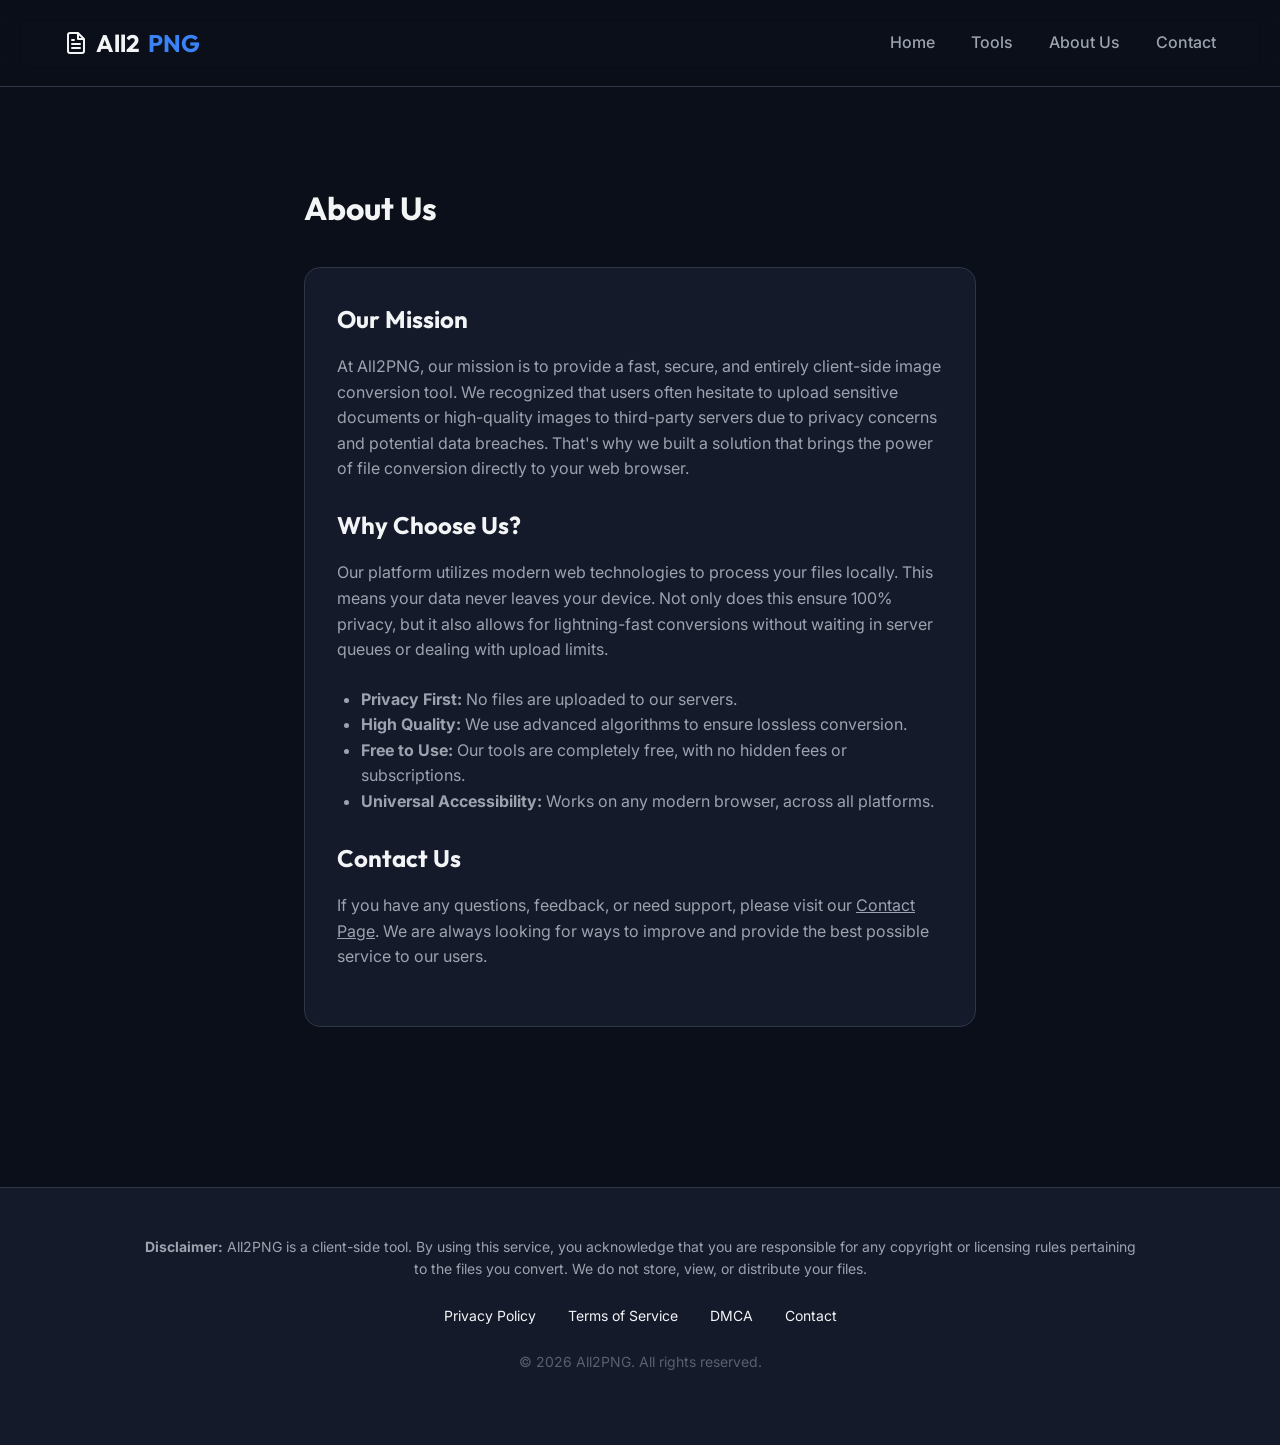
<file: about.html>
<!DOCTYPE html>
<html lang="en">
<head>
    <script async src="https://pagead2.googlesyndication.com/pagead/js/adsbygoogle.js?client=ca-pub-3034607885420925" crossorigin="anonymous"></script>
    <meta charset="UTF-8">
    <meta name="viewport" content="width=device-width, initial-scale=1.0">
    <title>About Us | All2PNG</title>
    <meta name="description" content="Learn more about All2PNG, the secure, fast, and local browser-based image converter tool.">
    <link rel="icon" href="data:image/svg+xml,<svg xmlns='http://www.w3.org/2000/svg' viewBox='0 0 24 24' fill='none' stroke='%233B82F6' stroke-width='2' stroke-linecap='round' stroke-linejoin='round'><path d='M14 2H6a2 2 0 0 0-2 2v16c0 1.1.9 2 2 2h12a2 2 0 0 0 2-2V8l-6-6z'/><path d='M14 3v5h5M16 13H8M16 17H8M10 9H8'/></svg>">
    <link rel="stylesheet" href="style.css">
    <link href="https://fonts.googleapis.com/css2?family=Inter:wght@400;500;600;700;800&family=Outfit:wght@400;500;600;700&display=swap" rel="stylesheet">
</head>
<body class="dark-theme">
    <nav class="navbar">
        <a href="index.html" class="logo" style="text-decoration: none; color: inherit;">
            <svg width="24" height="24" viewBox="0 0 24 24" fill="none" stroke="currentColor" stroke-width="2" stroke-linecap="round" stroke-linejoin="round"><path d="M14 2H6a2 2 0 0 0-2 2v16c0 1.1.9 2 2 2h12a2 2 0 0 0 2-2V8l-6-6z"/><path d="M14 3v5h5M16 13H8M16 17H8M10 9H8"/></svg>
            All2<span>PNG</span>
        </a>
        <div class="nav-links">
            <a href="index.html">Home</a>
            <a href="index.html#tools">Tools</a>
            <a href="about.html">About Us</a>
            <a href="contact.html">Contact</a>
        </div>
    </nav>

    <main class="container" style="max-width: 800px; margin: 4rem auto; text-align: left;">
        <h1 style="margin-bottom: 2rem;">About Us</h1>
        
        <section class="content-articles" style="padding: 2rem; background: var(--bg-card); border-radius: 16px; border: 1px solid var(--border-color);">
            <h2 style="margin-bottom: 1rem;">Our Mission</h2>
            <p style="margin-bottom: 1.5rem; color: var(--text-muted); line-height: 1.6;">At All2PNG, our mission is to provide a fast, secure, and entirely client-side image conversion tool. We recognized that users often hesitate to upload sensitive documents or high-quality images to third-party servers due to privacy concerns and potential data breaches. That's why we built a solution that brings the power of file conversion directly to your web browser.</p>
            
            <h2 style="margin-bottom: 1rem;">Why Choose Us?</h2>
            <p style="margin-bottom: 1.5rem; color: var(--text-muted); line-height: 1.6;">Our platform utilizes modern web technologies to process your files locally. This means your data never leaves your device. Not only does this ensure 100% privacy, but it also allows for lightning-fast conversions without waiting in server queues or dealing with upload limits.</p>
            
            <ul style="margin-bottom: 1.5rem; color: var(--text-muted); line-height: 1.6; padding-left: 1.5rem;">
                <li><strong>Privacy First:</strong> No files are uploaded to our servers.</li>
                <li><strong>High Quality:</strong> We use advanced algorithms to ensure lossless conversion.</li>
                <li><strong>Free to Use:</strong> Our tools are completely free, with no hidden fees or subscriptions.</li>
                <li><strong>Universal Accessibility:</strong> Works on any modern browser, across all platforms.</li>
            </ul>

            <h2 style="margin-bottom: 1rem;">Contact Us</h2>
            <p style="margin-bottom: 1.5rem; color: var(--text-muted); line-height: 1.6;">If you have any questions, feedback, or need support, please visit our <a href="contact.html" style="color: var(--primary-color);">Contact Page</a>. We are always looking for ways to improve and provide the best possible service to our users.</p>
        </section>
    </main>

    <footer id="privacy" style="margin-top: 4rem;">
        <div class="footer-content">
            <p><strong>Disclaimer:</strong> All2PNG is a client-side tool. By using this service, you acknowledge that you are responsible for any copyright or licensing rules pertaining to the files you convert. We do not store, view, or distribute your files.</p>
            <div class="footer-links">
                <a href="privacy.html">Privacy Policy</a>
                <a href="terms.html">Terms of Service</a>
                <a href="privacy.html#dmca">DMCA</a>
                <a href="contact.html">Contact</a>
            </div>
            <p class="copyright">&copy; 2026 All2PNG. All rights reserved.</p>
        </div>
    </footer>
</body>
</html>
</file>
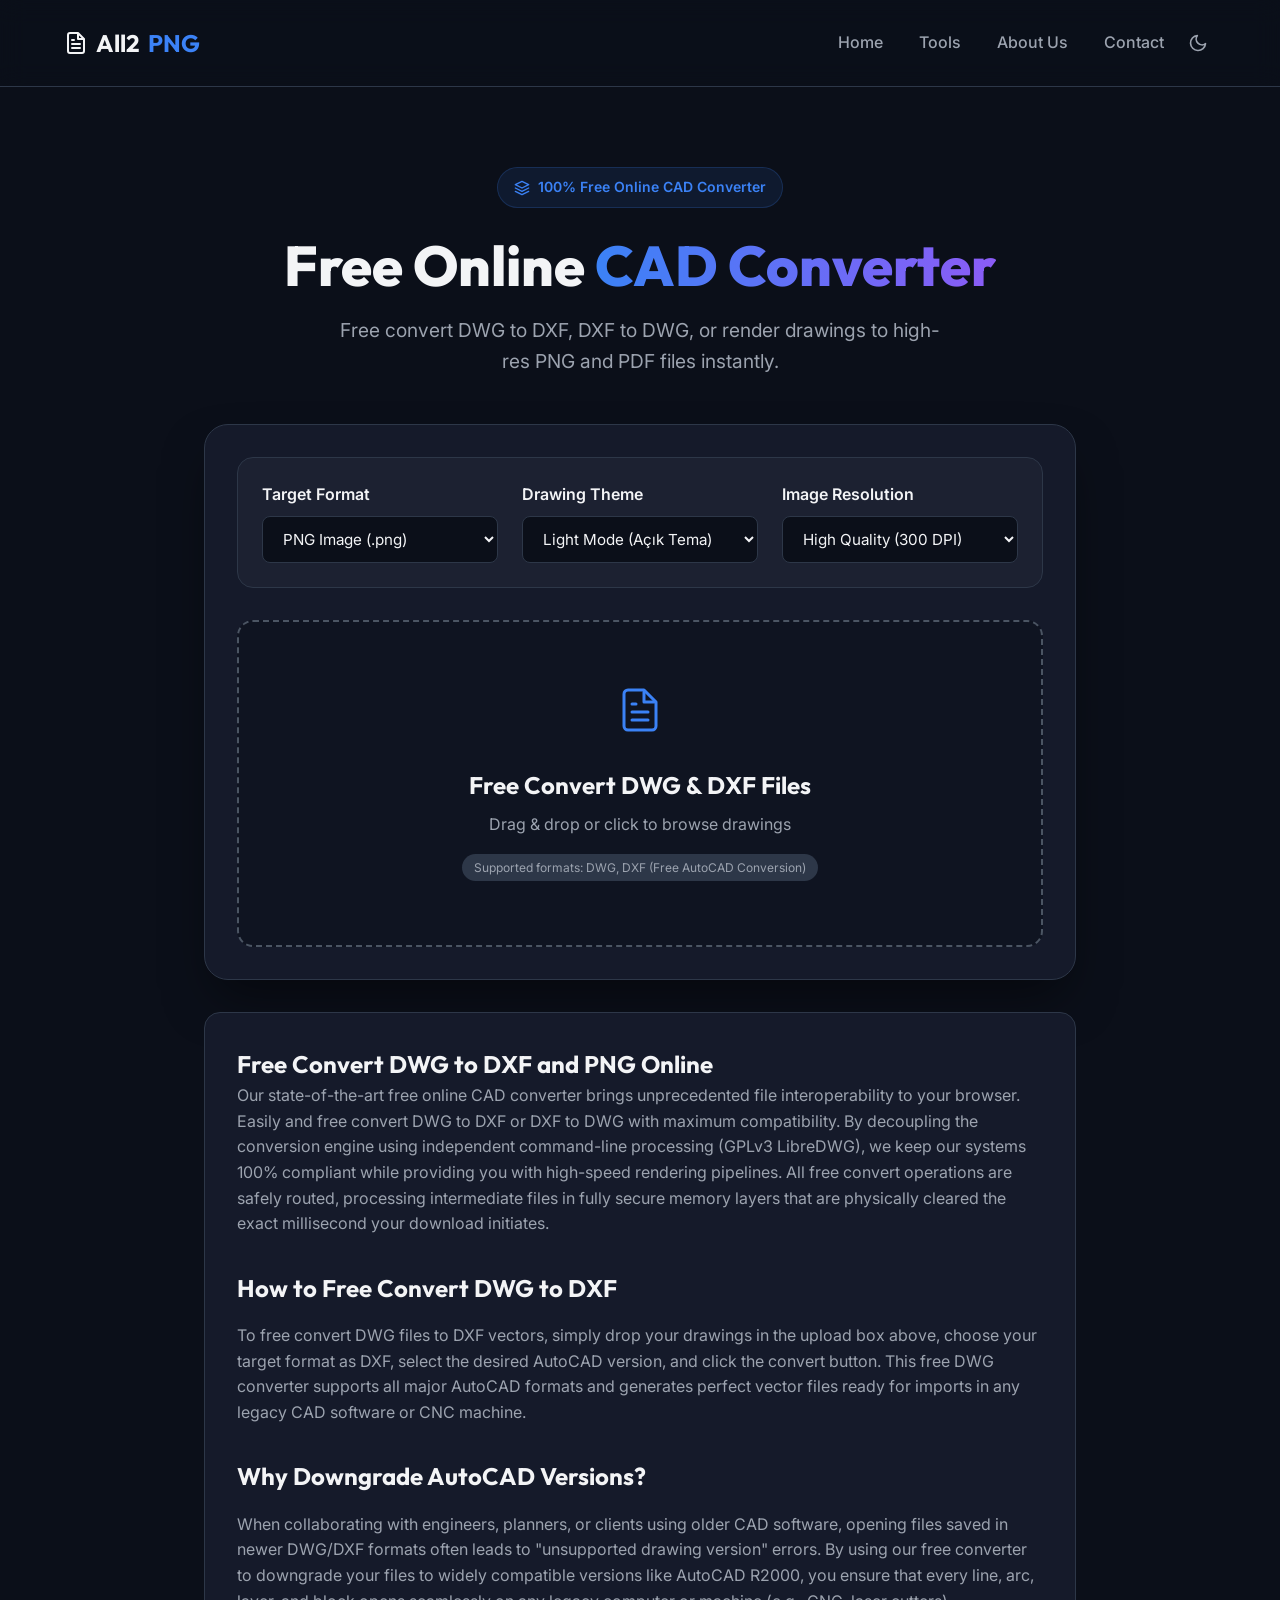
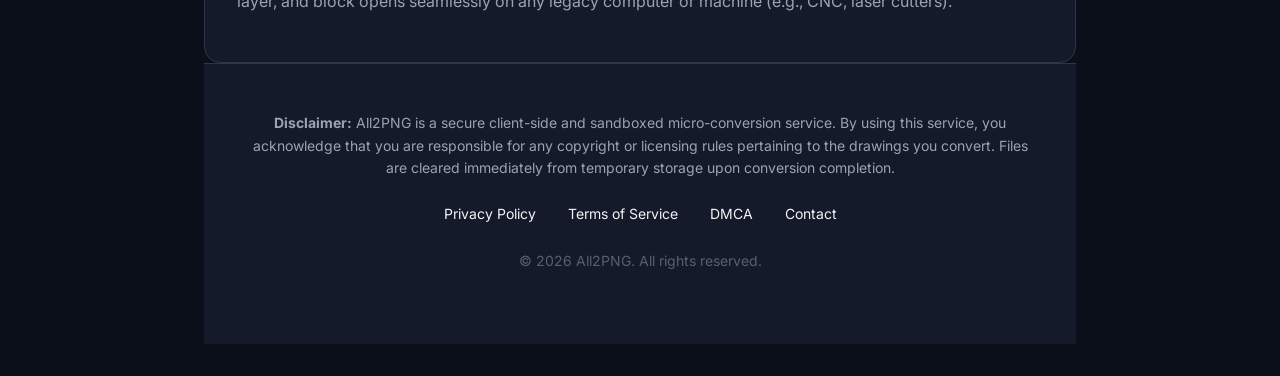
<file: cad-converter.html>
<!DOCTYPE html>
<html lang="en">
<head>
    <meta charset="UTF-8">
    <meta name="viewport" content="width=device-width, initial-scale=1.0">
    <title>Free Online CAD Converter - Free Convert DWG to DXF, PDF, PNG | all2png</title>
    <meta name="description" content="Free online CAD converter to convert DWG to DXF, DXF to DWG, or free convert CAD to PNG and PDF. Free convert and downgrade AutoCAD drawing versions online.">
    <link rel="icon" href="data:image/svg+xml,<svg xmlns='http://www.w3.org/2000/svg' viewBox='0 0 24 24' fill='none' stroke='%233B82F6' stroke-width='2' stroke-linecap='round' stroke-linejoin='round'><path d='M14 2H6a2 2 0 0 0-2 2v16c0 1.1.9 2 2 2h12a2 2 0 0 0 2-2V8l-6-6z'/><path d='M14 3v5h5M16 13H8M16 17H8M10 9H8'/></svg>">
    <link rel="stylesheet" href="style.css">
    
    <!-- Google Fonts -->
    <link rel="preconnect" href="https://fonts.googleapis.com">
    <link rel="preconnect" href="https://fonts.gstatic.com" crossorigin>
    <link href="https://fonts.googleapis.com/css2?family=Inter:wght@400;500;600;700;800&family=Outfit:wght@400;500;600;700&display=swap" rel="stylesheet">
    
    <!-- Custom styling override for settings panel -->
    <style>
        .cad-settings {
            display: grid;
            grid-template-columns: repeat(auto-fit, minmax(200px, 1fr));
            gap: 1.5rem;
            margin-bottom: 2rem;
            padding: 1.5rem;
            background: rgba(255, 255, 255, 0.03);
            border-radius: 16px;
            border: 1px solid var(--border-color);
            text-align: left;
        }
        .light-theme .cad-settings {
            background: rgba(0, 0, 0, 0.01);
        }
        .setting-field select {
            width: 100%;
            padding: 0.75rem 1rem;
            border-radius: 8px;
            border: 1px solid var(--border-color);
            background: var(--bg-main);
            color: var(--text-main);
            font-size: 0.95rem;
            font-family: 'Inter', sans-serif;
            outline: none;
            transition: border-color 0.3s ease;
            cursor: pointer;
        }
        .setting-field select:focus {
            border-color: var(--primary);
        }
    </style>
</head>
<body class="dark-theme">
    <nav class="navbar">
        <div class="logo" style="cursor: pointer;" onclick="window.location.href='index.html'">
            <svg width="24" height="24" viewBox="0 0 24 24" fill="none" stroke="currentColor" stroke-width="2" stroke-linecap="round" stroke-linejoin="round"><path d="M14 2H6a2 2 0 0 0-2 2v16c0 1.1.9 2 2 2h12a2 2 0 0 0 2-2V8l-6-6z"/><path d="M14 3v5h5M16 13H8M16 17H8M10 9H8"/></svg>
            All2<span>PNG</span>
        </div>
        <div class="nav-right">
            <div class="nav-links">
                <a href="index.html">Home</a>
                <a href="index.html#tools">Tools</a>
                <a href="about.html">About Us</a>
                <a href="contact.html">Contact</a>
            </div>
            <button id="themeToggle" class="theme-toggle" aria-label="Toggle Theme">
                <svg width="20" height="20" viewBox="0 0 24 24" fill="none" stroke="currentColor" stroke-width="2" stroke-linecap="round" stroke-linejoin="round" class="sun-icon hidden"><circle cx="12" cy="12" r="5"></circle><line x1="12" y1="1" x2="12" y2="3"></line><line x1="12" y1="21" x2="12" y2="23"></line><line x1="4.22" y1="4.22" x2="5.64" y2="5.64"></line><line x1="18.36" y1="18.36" x2="19.78" y2="19.78"></line><line x1="1" y1="12" x2="3" y2="12"></line><line x1="21" y1="12" x2="23" y2="12"></line><line x1="4.22" y1="19.78" x2="5.64" y2="18.36"></line><line x1="18.36" y1="5.64" x2="19.78" y2="4.22"></line></svg>
                <svg width="20" height="20" viewBox="0 0 24 24" fill="none" stroke="currentColor" stroke-width="2" stroke-linecap="round" stroke-linejoin="round" class="moon-icon"><path d="M21 12.79A9 9 0 1 1 11.21 3 7 7 0 0 0 21 12.79z"></path></svg>
            </button>
        </div>
    </nav>

    <main class="container">
        <header class="hero">
            <div class="secure-badge" style="background: rgba(59, 130, 246, 0.1); color: var(--primary); border-color: rgba(59, 130, 246, 0.2);">
                <svg width="16" height="16" viewBox="0 0 24 24" fill="none" stroke="currentColor" stroke-width="2" stroke-linecap="round" stroke-linejoin="round"><polygon points="12 2 2 7 12 12 22 7 12 2" /><polyline points="2 17 12 22 22 17" /><polyline points="2 12 12 17 22 12" /></svg>
                100% Free Online CAD Converter
            </div>
            <h1>Free Online <span class="gradient-text">CAD Converter</span></h1>
            <p>Free convert DWG to DXF, DXF to DWG, or render drawings to high-res PNG and PDF files instantly.</p>
        </header>

        <section class="converter-box">
            <!-- CAD Settings panel -->
            <div class="cad-settings">
                <div class="setting-field">
                    <label style="display:block; margin-bottom:0.5rem; font-weight:600;">Target Format</label>
                    <select id="cadFormat">
                        <option value="png">PNG Image (.png)</option>
                        <option value="pdf">PDF Document (.pdf)</option>
                        <option value="dxf">DXF Vector (.dxf)</option>
                        <option value="dwg">DWG Drawing (.dwg)</option>
                    </select>
                </div>
                
                <div class="setting-field" id="cadThemeField">
                    <label style="display:block; margin-bottom:0.5rem; font-weight:600;">Drawing Theme</label>
                    <select id="cadTheme">
                        <option value="light">Light Mode (Açık Tema)</option>
                        <option value="dark">Dark Mode (Koyu Tema - Premium)</option>
                    </select>
                </div>
                
                <div class="setting-field" id="cadDpiField">
                    <label style="display:block; margin-bottom:0.5rem; font-weight:600;">Image Resolution</label>
                    <select id="cadDpi">
                        <option value="150">Normal (150 DPI)</option>
                        <option value="300" selected>High Quality (300 DPI)</option>
                        <option value="600">Maximum / CNC (600 DPI)</option>
                    </select>
                </div>
                
                <div class="setting-field hidden" id="cadVersionField">
                    <label style="display:block; margin-bottom:0.5rem; font-weight:600;">AutoCAD Version</label>
                    <select id="cadVersion">
                        <option value="">Keep Original Version</option>
                        <option value="R2018">AutoCAD R2018 / 2019 / 2020</option>
                        <option value="R2013">AutoCAD R2013 / 2014 / 2015</option>
                        <option value="R2010">AutoCAD R2010 / 2011 / 2012</option>
                        <option value="R2007">AutoCAD R2007 / 2008 / 2009</option>
                        <option value="R2004">AutoCAD R2004 / 2005 / 2006</option>
                        <option value="R2000" selected>AutoCAD R2000 (Highly Compatible - Recommended)</option>
                        <option value="R12">AutoCAD Release 12 (Classic)</option>
                    </select>
                </div>
            </div>

            <!-- Drag & Drop Zone -->
            <div class="drop-zone" id="dropZone">
                <input type="file" id="fileInput" accept=".dwg, .dxf" multiple hidden>
                <div class="drop-content">
                    <div class="icon-container">
                        <svg width="48" height="48" viewBox="0 0 24 24" fill="none" stroke="currentColor" stroke-width="1.5" stroke-linecap="round" stroke-linejoin="round"><path d="M14 2H6a2 2 0 0 0-2 2v16c0 1.1.9 2 2 2h12a2 2 0 0 0 2-2V8l-6-6z"/><path d="M14 3v5h5M16 13H8M16 17H8M10 9H8"/></svg>
                    </div>
                    <h3>Free Convert DWG & DXF Files</h3>
                    <p>Drag & drop or click to browse drawings</p>
                    <span class="supported-formats">Supported formats: DWG, DXF (Free AutoCAD Conversion)</span>
                </div>
            </div>

            <!-- Selected Files Preview Container -->
            <div id="selectedFilesContainer" class="hidden" style="margin-top: 1.5rem; margin-bottom: 1.5rem; text-align: left;">
                <h4 style="margin-bottom: 0.75rem; font-size: 1rem; font-weight: 600; color: var(--text-main);">Selected Drawing File:</h4>
                <div id="selectedFilesList" style="display: grid; gap: 0.75rem;">
                    <!-- Selected file item will be injected here -->
                </div>
            </div>

            <!-- Convert Button -->
            <button id="convertBtn" class="hidden" style="width: 100%; margin-bottom: 1.5rem; padding: 1rem; border-radius: 12px; font-weight: 700; font-size: 1.1rem; background: linear-gradient(135deg, var(--primary) 0%, var(--gradient-end) 100%); color: white; border: none; cursor: pointer; transition: all 0.3s ease; box-shadow: 0 4px 14px rgba(139, 92, 246, 0.4); outline: none;">
                Free Convert CAD Now ⚡
            </button>

            <div id="statusContainer" class="status-container hidden">
                <h4 id="statusTitle">Processing CAD Files...</h4>
                <div class="progress-bar-container">
                    <div id="progressBar" class="progress-bar"></div>
                </div>
                <p id="statusMessage">Converting formats... Please wait</p>
            </div>
            
            <div id="resultsContainer" class="results-container hidden">
                <!-- Download links will be injected here -->
            </div>
        </section>

        <section class="content-articles" style="padding: 2rem; background: var(--bg-card); border-radius: 16px; border: 1px solid var(--border-color);">
            <h2>Free Convert DWG to DXF and PNG Online</h2>
            <p style="margin-bottom: 1rem; color: var(--text-muted); line-height: 1.6;">Our state-of-the-art free online CAD converter brings unprecedented file interoperability to your browser. Easily and free convert DWG to DXF or DXF to DWG with maximum compatibility. By decoupling the conversion engine using independent command-line processing (GPLv3 LibreDWG), we keep our systems 100% compliant while providing you with high-speed rendering pipelines. All free convert operations are safely routed, processing intermediate files in fully secure memory layers that are physically cleared the exact millisecond your download initiates.</p>

            <h3 style="margin-top: 2rem; margin-bottom: 1rem; font-size: 1.5rem;">How to Free Convert DWG to DXF</h3>
            <p style="margin-bottom: 1rem; color: var(--text-muted); line-height: 1.6;">To free convert DWG files to DXF vectors, simply drop your drawings in the upload box above, choose your target format as DXF, select the desired AutoCAD version, and click the convert button. This free DWG converter supports all major AutoCAD formats and generates perfect vector files ready for imports in any legacy CAD software or CNC machine.</p>

            <h3 style="margin-top: 2rem; margin-bottom: 1rem; font-size: 1.5rem;">Why Downgrade AutoCAD Versions?</h3>
            <p style="margin-bottom: 1rem; color: var(--text-muted); line-height: 1.6;">When collaborating with engineers, planners, or clients using older CAD software, opening files saved in newer DWG/DXF formats often leads to "unsupported drawing version" errors. By using our free converter to downgrade your files to widely compatible versions like AutoCAD R2000, you ensure that every line, arc, layer, and block opens seamlessly on any legacy computer or machine (e.g., CNC, laser cutters).</p>
        </section>

        <footer id="privacy">
            <div class="footer-content">
                <p><strong>Disclaimer:</strong> All2PNG is a secure client-side and sandboxed micro-conversion service. By using this service, you acknowledge that you are responsible for any copyright or licensing rules pertaining to the drawings you convert. Files are cleared immediately from temporary storage upon conversion completion.</p>
                <div class="footer-links">
                    <a href="privacy.html">Privacy Policy</a>
                    <a href="terms.html">Terms of Service</a>
                    <a href="privacy.html#dmca">DMCA</a>
                    <a href="contact.html">Contact</a>
                </div>
                <p class="copyright">&copy; 2026 All2PNG. All rights reserved.</p>
            </div>
        </footer>
    </main>

    <!-- UI Interaction and API Binding script -->
    <script>
        // Toggle settings fields based on target format
        const cadFormat = document.getElementById('cadFormat');
        const cadThemeField = document.getElementById('cadThemeField');
        const cadDpiField = document.getElementById('cadDpiField');
        const cadVersionField = document.getElementById('cadVersionField');

        cadFormat.addEventListener('change', (e) => {
            const format = e.target.value;
            if (format === 'png' || format === 'pdf') {
                cadThemeField.classList.remove('hidden');
                cadVersionField.classList.add('hidden');
                if (format === 'png') {
                    cadDpiField.classList.remove('hidden');
                } else {
                    cadDpiField.classList.add('hidden');
                }
            } else {
                cadThemeField.classList.add('hidden');
                cadDpiField.classList.add('hidden');
                cadVersionField.classList.remove('hidden');
            }
        });

        // Dark/Light Theme Switcher matching script.js
        const themeToggle = document.getElementById('themeToggle');
        const sunIcon = document.querySelector('.sun-icon');
        const moonIcon = document.querySelector('.moon-icon');

        function updateThemeIcon(isLight) {
            if (sunIcon && moonIcon) {
                if (isLight) {
                    sunIcon.classList.remove('hidden');
                    moonIcon.classList.add('hidden');
                } else {
                    sunIcon.classList.add('hidden');
                    moonIcon.classList.remove('hidden');
                }
            }
        }

        const savedTheme = localStorage.getItem('theme');
        if (savedTheme === 'light') {
            document.body.classList.add('light-theme');
            updateThemeIcon(true);
        } else {
            document.body.classList.remove('light-theme');
            updateThemeIcon(false);
        }

        if (themeToggle) {
            themeToggle.addEventListener('click', () => {
                document.body.classList.toggle('light-theme');
                const isLight = document.body.classList.contains('light-theme');
                localStorage.setItem('theme', isLight ? 'light' : 'dark');
                updateThemeIcon(isLight);
            });
        }

        // --- Drag & Drop & API Connection ---
        const dropZone = document.getElementById('dropZone');
        const fileInput = document.getElementById('fileInput');
        const statusContainer = document.getElementById('statusContainer');
        const statusTitle = document.getElementById('statusTitle');
        const statusMessage = document.getElementById('statusMessage');
        const progressBar = document.getElementById('progressBar');
        const resultsContainer = document.getElementById('resultsContainer');
        const convertBtn = document.getElementById('convertBtn');
        const selectedFilesContainer = document.getElementById('selectedFilesContainer');
        const selectedFilesList = document.getElementById('selectedFilesList');

        let selectedFiles = [];

        dropZone.addEventListener('click', () => fileInput.click());

        dropZone.addEventListener('dragover', (e) => {
            e.preventDefault();
            dropZone.classList.add('dragover');
        });

        dropZone.addEventListener('dragleave', () => {
            dropZone.classList.remove('dragover');
        });

        dropZone.addEventListener('drop', (e) => {
            e.preventDefault();
            dropZone.classList.remove('dragover');
            if (e.dataTransfer.files.length > 0) {
                addCADFiles(e.dataTransfer.files);
            }
        });

        fileInput.addEventListener('change', (e) => {
            if (e.target.files.length > 0) {
                addCADFiles(e.target.files);
            }
        });

        function addCADFiles(files) {
            for (let i = 0; i < files.length; i++) {
                const file = files[i];
                const ext = file.name.split('.').pop().toLowerCase();
                if (ext === 'dwg' || ext === 'dxf') {
                    // Check if already selected
                    if (!selectedFiles.some(f => f.name === file.name && f.size === file.size)) {
                        selectedFiles.push(file);
                    }
                }
            }
            updateSelectedFilesUI();
        }

        window.removeSelectedFile = function(index) {
            selectedFiles.splice(index, 1);
            updateSelectedFilesUI();
            resultsContainer.classList.add('hidden');
            resultsContainer.innerHTML = '';
        };

        function updateSelectedFilesUI() {
            selectedFilesList.innerHTML = '';
            if (selectedFiles.length > 0) {
                selectedFilesContainer.classList.remove('hidden');
                convertBtn.classList.remove('hidden');
                
                selectedFiles.forEach((file, index) => {
                    const sizeMB = (file.size / (1024 * 1024)).toFixed(2);
                    const div = document.createElement('div');
                    div.style.display = 'flex';
                    div.style.justifyContent = 'space-between';
                    div.style.alignItems = 'center';
                    div.style.padding = '0.75rem 1rem';
                    div.style.background = 'rgba(255, 255, 255, 0.04)';
                    div.style.borderRadius = '8px';
                    div.style.border = '1px solid var(--border-color)';
                    
                    div.innerHTML = `
                        <div style="display: flex; align-items: center; gap: 0.75rem; overflow: hidden; white-space: nowrap; text-overflow: ellipsis; max-width: 85%;">
                            <svg width="18" height="18" viewBox="0 0 24 24" fill="none" stroke="var(--primary)" stroke-width="2" style="flex-shrink: 0;"><path d="M14 2H6a2 2 0 0 0-2 2v16c0 1.1.9 2 2 2h12a2 2 0 0 0 2-2V8l-6-6z"/><path d="M14 3v5h5M16 13H8M16 17H8M10 9H8"/></svg>
                            <span style="font-weight: 500; font-size: 0.95rem; overflow: hidden; text-overflow: ellipsis;">${file.name}</span>
                            <span style="color: var(--text-muted); font-size: 0.85rem; flex-shrink: 0;">(${sizeMB} MB)</span>
                        </div>
                        <button onclick="removeSelectedFile(${index})" style="background: none; border: none; color: #EF4444; cursor: pointer; padding: 0.25rem; font-size: 1.1rem; line-height: 1; transition: color 0.2s;" title="Remove File">✕</button>
                    `;
                    selectedFilesList.appendChild(div);
                });
            } else {
                selectedFilesContainer.classList.add('hidden');
                convertBtn.classList.add('hidden');
            }
        }

        convertBtn.addEventListener('click', () => {
            if (selectedFiles.length > 0) {
                handleCADFiles(selectedFiles);
            }
        });

        async function handleCADFiles(files) {
            convertBtn.disabled = true;
            convertBtn.textContent = 'Processing... ⚡';
            convertBtn.style.opacity = '0.6';
            convertBtn.style.cursor = 'not-allowed';
            
            statusContainer.classList.remove('hidden');
            resultsContainer.classList.add('hidden');
            resultsContainer.innerHTML = '';
            
            const format = document.getElementById('cadFormat').value;
            const theme = document.getElementById('cadTheme').value;
            const dpi = document.getElementById('cadDpi').value;
            const version = document.getElementById('cadVersion').value;

            for(let i = 0; i < files.length; i++) {
                const file = files[i];
                statusTitle.textContent = `Converting CAD: ${file.name} (${i+1}/${files.length})`;
                statusMessage.textContent = 'Uploading and processing drawing...';
                progressBar.style.width = `${(i / files.length) * 100}%`;

                const formData = new FormData();
                formData.append('file', file);
                formData.append('format', format);
                formData.append('theme', theme);
                formData.append('dpi', dpi);
                if (version) {
                    formData.append('version', version);
                }

                try {
                    // Determine the API base URL dynamically:
                    // Use relative path for local testing, otherwise use the deployed Render API URL.
                    const isLocal = window.location.hostname === 'localhost' || window.location.hostname === '127.0.0.1';
                    const apiEndpoint = isLocal ? '/api/convert' : 'https://all2png-api.onrender.com/api/convert';

                    // Send to our Flask API server
                    const response = await fetch(apiEndpoint, {
                        method: 'POST',
                        body: formData
                    });

                    if (!response.ok) {
                        const errorData = await response.json();
                        throw new Error(errorData.error || 'Conversion failed');
                    }

                    // Handle successful binary blob response
                    const blob = await response.blob();
                    const url = URL.createObjectURL(blob);
                    
                    const baseName = file.name.replace(/\.[^/.]+$/, "");
                    const outputFilename = `${baseName}_converted.${format}`;
                    
                    addResultItem(outputFilename, `Successfully converted to ${format.toUpperCase()}`, {
                        url: url,
                        filename: outputFilename
                    });

                } catch (error) {
                    console.error(error);
                    addResultItem(file.name, `Error: ${error.message}`, null, true);
                }
            }

            progressBar.style.width = '100%';
            setTimeout(() => {
                statusContainer.classList.add('hidden');
                resultsContainer.classList.remove('hidden');
                
                convertBtn.disabled = false;
                convertBtn.textContent = 'Free Convert CAD Now ⚡';
                convertBtn.style.opacity = '1';
                convertBtn.style.cursor = 'pointer';
            }, 500);
        }

        function addResultItem(originalName, status, downloadData, isError = false) {
            const div = document.createElement('div');
            div.className = 'result-item';
            let btnHtml = '';
            if (downloadData && !isError) {
                btnHtml = `<a href="${downloadData.url}" download="${downloadData.filename}" class="btn-download">Download</a>`;
            }
            div.innerHTML = `
                <div class="result-info">
                    <svg width="24" height="24" viewBox="0 0 24 24" fill="none" stroke="${isError ? '#EF4444' : '#10B981'}" stroke-width="2"><path d="M14 2H6a2 2 0 0 0-2 2v16c0 1.1.9 2 2 2h12a2 2 0 0 0 2-2V8l-6-6z"/><path d="M14 3v5h5M16 13H8M16 17H8M10 9H8"/></svg>
                    <div>
                        <strong>${originalName}</strong>
                        <p style="color: ${isError ? '#EF4444' : 'var(--text-muted)'}; font-size: 0.875rem;">${status}</p>
                    </div>
                </div>
                ${btnHtml}
            `;
            resultsContainer.appendChild(div);
        }
    </script>
</body>
</html>
</file>
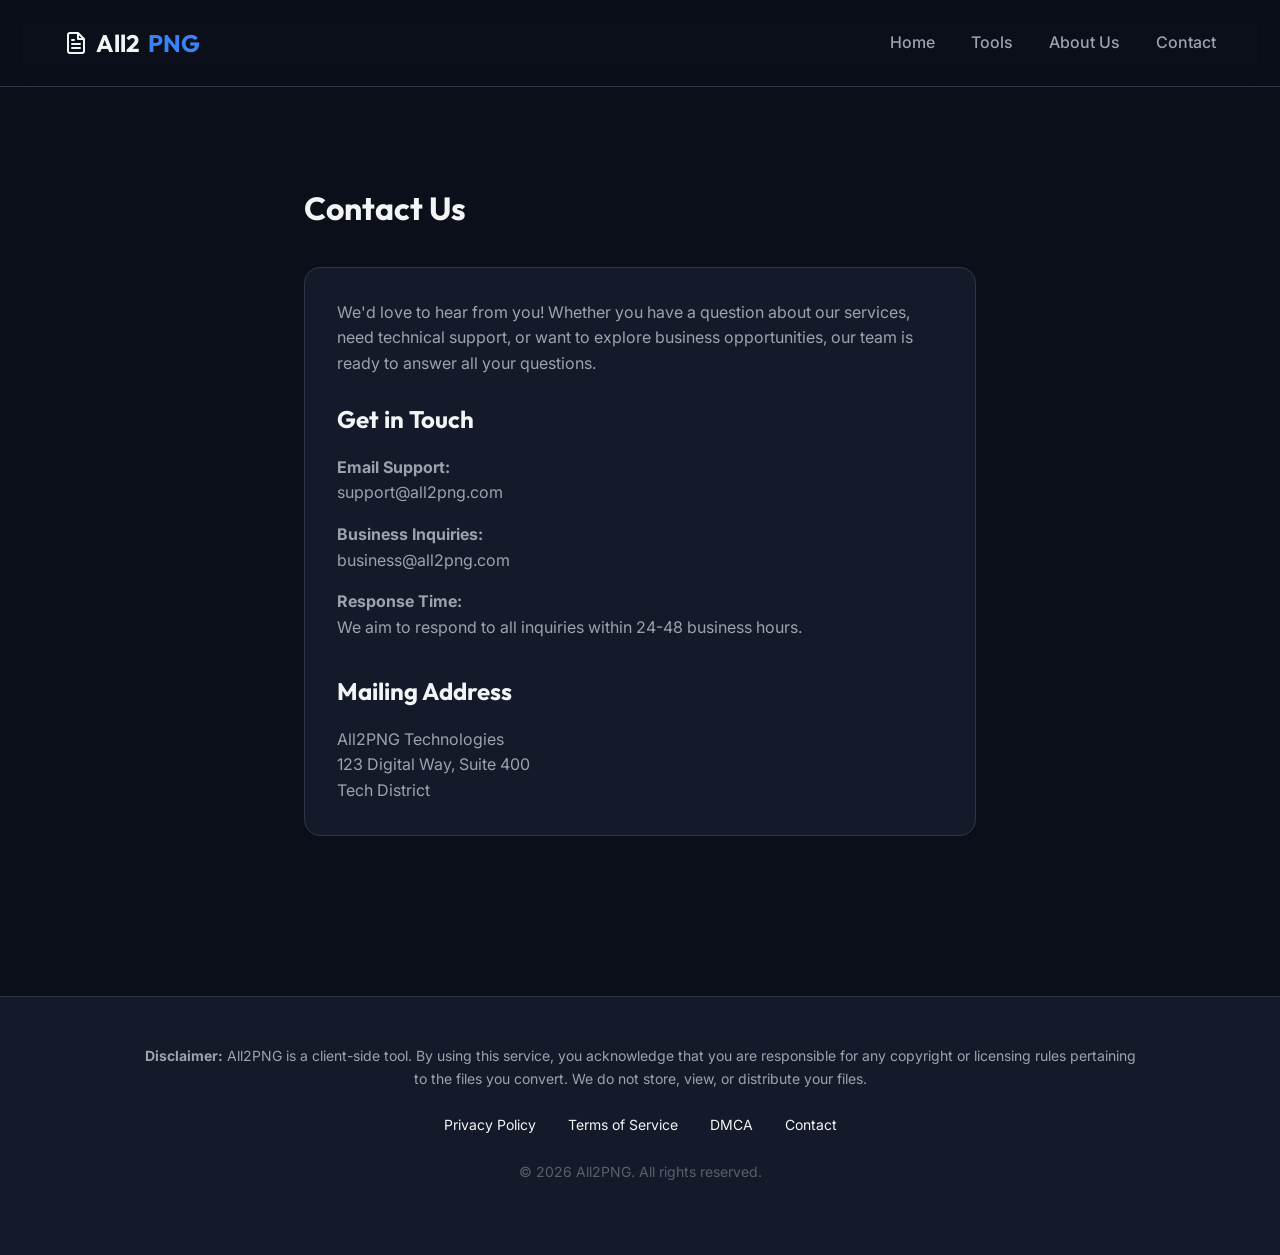
<file: contact.html>
<!DOCTYPE html>
<html lang="en">
<head>
    <script async src="https://pagead2.googlesyndication.com/pagead/js/adsbygoogle.js?client=ca-pub-3034607885420925" crossorigin="anonymous"></script>
    <meta charset="UTF-8">
    <meta name="viewport" content="width=device-width, initial-scale=1.0">
    <title>Contact Us | All2PNG</title>
    <meta name="description" content="Contact the All2PNG team for support, business inquiries, or feedback.">
    <link rel="icon" href="data:image/svg+xml,<svg xmlns='http://www.w3.org/2000/svg' viewBox='0 0 24 24' fill='none' stroke='%233B82F6' stroke-width='2' stroke-linecap='round' stroke-linejoin='round'><path d='M14 2H6a2 2 0 0 0-2 2v16c0 1.1.9 2 2 2h12a2 2 0 0 0 2-2V8l-6-6z'/><path d='M14 3v5h5M16 13H8M16 17H8M10 9H8'/></svg>">
    <link rel="stylesheet" href="style.css">
    <link href="https://fonts.googleapis.com/css2?family=Inter:wght@400;500;600;700;800&family=Outfit:wght@400;500;600;700&display=swap" rel="stylesheet">
</head>
<body class="dark-theme">
    <nav class="navbar">
        <a href="index.html" class="logo" style="text-decoration: none; color: inherit;">
            <svg width="24" height="24" viewBox="0 0 24 24" fill="none" stroke="currentColor" stroke-width="2" stroke-linecap="round" stroke-linejoin="round"><path d="M14 2H6a2 2 0 0 0-2 2v16c0 1.1.9 2 2 2h12a2 2 0 0 0 2-2V8l-6-6z"/><path d="M14 3v5h5M16 13H8M16 17H8M10 9H8"/></svg>
            All2<span>PNG</span>
        </a>
        <div class="nav-links">
            <a href="index.html">Home</a>
            <a href="index.html#tools">Tools</a>
            <a href="about.html">About Us</a>
            <a href="contact.html">Contact</a>
        </div>
    </nav>

    <main class="container" style="max-width: 800px; margin: 4rem auto; text-align: left;">
        <h1 style="margin-bottom: 2rem;">Contact Us</h1>
        
        <section class="content-articles" style="padding: 2rem; background: var(--bg-card); border-radius: 16px; border: 1px solid var(--border-color);">
            <p style="margin-bottom: 1.5rem; color: var(--text-muted); line-height: 1.6;">We'd love to hear from you! Whether you have a question about our services, need technical support, or want to explore business opportunities, our team is ready to answer all your questions.</p>
            
            <h2 style="margin-bottom: 1rem;">Get in Touch</h2>
            <div style="display: flex; flex-direction: column; gap: 1rem; color: var(--text-muted); margin-bottom: 2rem;">
                <div>
                    <strong>Email Support:</strong><br>
                    <a href="mailto:support@all2png.com" style="color: var(--primary-color); text-decoration: none;">support@all2png.com</a>
                </div>
                <div>
                    <strong>Business Inquiries:</strong><br>
                    <a href="mailto:business@all2png.com" style="color: var(--primary-color); text-decoration: none;">business@all2png.com</a>
                </div>
                <div>
                    <strong>Response Time:</strong><br>
                    We aim to respond to all inquiries within 24-48 business hours.
                </div>
            </div>

            <h2 style="margin-bottom: 1rem;">Mailing Address</h2>
            <address style="color: var(--text-muted); line-height: 1.6; font-style: normal;">
                All2PNG Technologies<br>
                123 Digital Way, Suite 400<br>
                Tech District<br>
            </address>
        </section>
    </main>

    <footer id="privacy" style="margin-top: 4rem;">
        <div class="footer-content">
            <p><strong>Disclaimer:</strong> All2PNG is a client-side tool. By using this service, you acknowledge that you are responsible for any copyright or licensing rules pertaining to the files you convert. We do not store, view, or distribute your files.</p>
            <div class="footer-links">
                <a href="privacy.html">Privacy Policy</a>
                <a href="terms.html">Terms of Service</a>
                <a href="privacy.html#dmca">DMCA</a>
                <a href="contact.html">Contact</a>
            </div>
            <p class="copyright">&copy; 2026 All2PNG. All rights reserved.</p>
        </div>
    </footer>
</body>
</html>
</file>
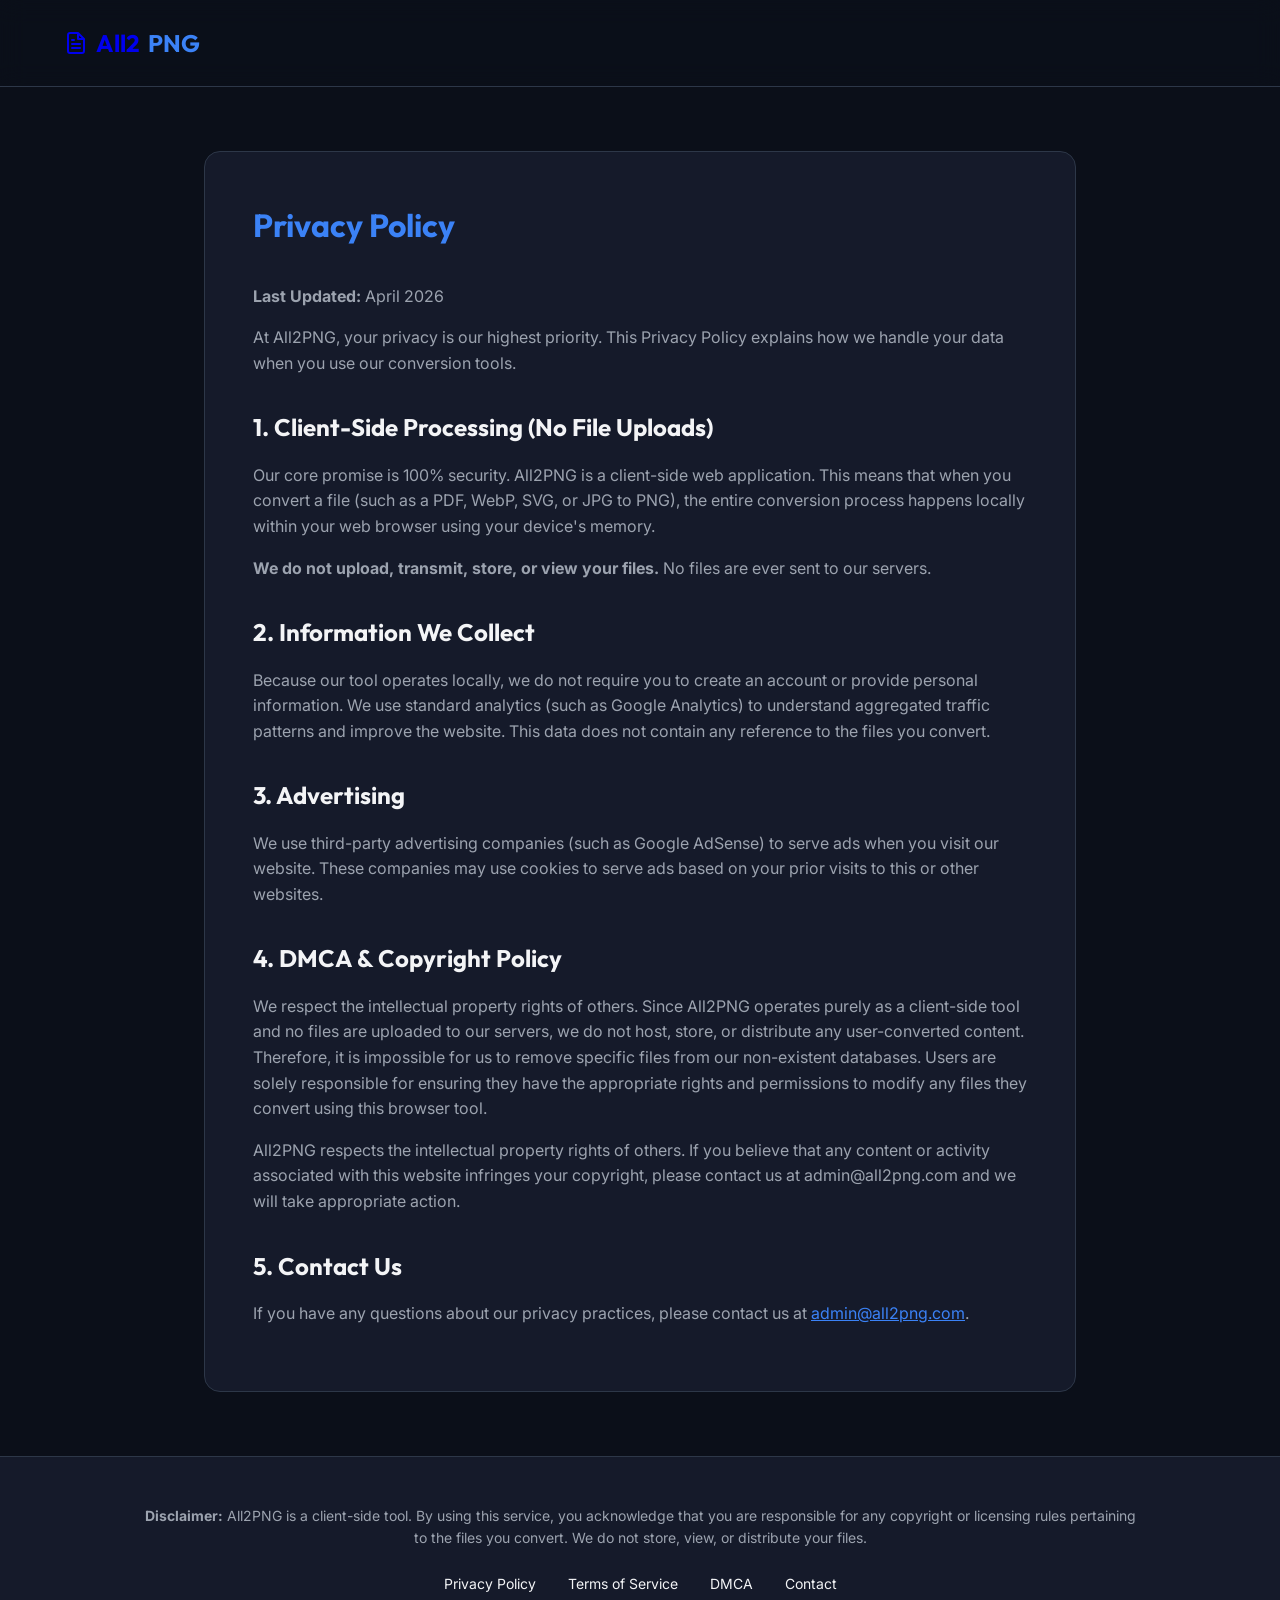
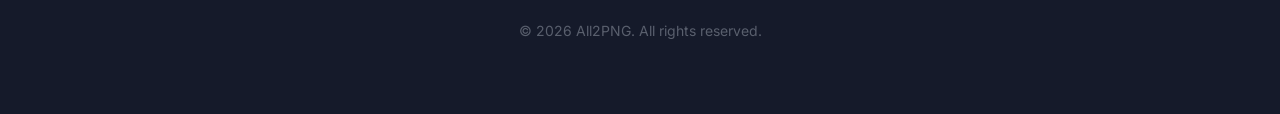
<file: privacy.html>
<!DOCTYPE html>
<html lang="en">
<head>
    <script async src="https://pagead2.googlesyndication.com/pagead/js/adsbygoogle.js?client=ca-pub-3034607885420925" crossorigin="anonymous"></script>
    <meta charset="UTF-8">
    <meta name="viewport" content="width=device-width, initial-scale=1.0">
    <title>Privacy Policy - All2PNG</title>
    <link rel="stylesheet" href="style.css">
    <link href="https://fonts.googleapis.com/css2?family=Inter:wght@400;500;600;700;800&family=Outfit:wght@400;500;600;700&display=swap" rel="stylesheet">
    <style>
        .legal-content {
            background: var(--bg-card);
            padding: 3rem;
            border-radius: 16px;
            border: 1px solid var(--border-color);
            margin: 2rem 0;
        }
        .legal-content h1 { margin-bottom: 2rem; color: var(--primary); }
        .legal-content h2 { margin: 2rem 0 1rem; }
        .legal-content p { color: var(--text-muted); margin-bottom: 1rem; }
    </style>
</head>
<body class="dark-theme">
    <nav class="navbar">
        <a href="index.html" class="logo" style="text-decoration: none;">
            <svg width="24" height="24" viewBox="0 0 24 24" fill="none" stroke="currentColor" stroke-width="2" stroke-linecap="round" stroke-linejoin="round"><path d="M14 2H6a2 2 0 0 0-2 2v16c0 1.1.9 2 2 2h12a2 2 0 0 0 2-2V8l-6-6z"/><path d="M14 3v5h5M16 13H8M16 17H8M10 9H8"/></svg>
            All2<span>PNG</span>
        </a>
    </nav>
    <main class="container">
        <div class="legal-content">
            <h1>Privacy Policy</h1>
            <p><strong>Last Updated:</strong> April 2026</p>
            <p>At All2PNG, your privacy is our highest priority. This Privacy Policy explains how we handle your data when you use our conversion tools.</p>
            
            <h2>1. Client-Side Processing (No File Uploads)</h2>
            <p>Our core promise is 100% security. All2PNG is a client-side web application. This means that when you convert a file (such as a PDF, WebP, SVG, or JPG to PNG), the entire conversion process happens locally within your web browser using your device's memory.</p>
            <p><strong>We do not upload, transmit, store, or view your files.</strong> No files are ever sent to our servers.</p>
            
            <h2>2. Information We Collect</h2>
            <p>Because our tool operates locally, we do not require you to create an account or provide personal information. We use standard analytics (such as Google Analytics) to understand aggregated traffic patterns and improve the website. This data does not contain any reference to the files you convert.</p>
            
            <h2>3. Advertising</h2>
            <p>We use third-party advertising companies (such as Google AdSense) to serve ads when you visit our website. These companies may use cookies to serve ads based on your prior visits to this or other websites.</p>
            
            <h2>4. DMCA & Copyright Policy</h2>
            <p id="dmca">We respect the intellectual property rights of others. Since All2PNG operates purely as a client-side tool and no files are uploaded to our servers, we do not host, store, or distribute any user-converted content. Therefore, it is impossible for us to remove specific files from our non-existent databases. Users are solely responsible for ensuring they have the appropriate rights and permissions to modify any files they convert using this browser tool.</p>
            <p>All2PNG respects the intellectual property rights of others. If you believe that any content or activity associated with this website infringes your copyright, please contact us at admin@all2png.com and we will take appropriate action.</p>

            <h2>5. Contact Us</h2>
            <p>If you have any questions about our privacy practices, please contact us at <a href="mailto:admin@all2png.com" style="color:var(--primary);">admin@all2png.com</a>.</p>
        </div>
    </main>
    <footer id="privacy">
        <div class="footer-content">
            <p><strong>Disclaimer:</strong> All2PNG is a client-side tool. By using this service, you acknowledge that you are responsible for any copyright or licensing rules pertaining to the files you convert. We do not store, view, or distribute your files.</p>
            <div class="footer-links">
                <a href="privacy.html">Privacy Policy</a>
                <a href="terms.html">Terms of Service</a>
                <a href="privacy.html#dmca">DMCA</a>
                <a href="mailto:admin@all2png.com">Contact</a>
            </div>
            <p class="copyright">&copy; 2026 All2PNG. All rights reserved.</p>
        </div>
    </footer>
</body>
</html>
</file>
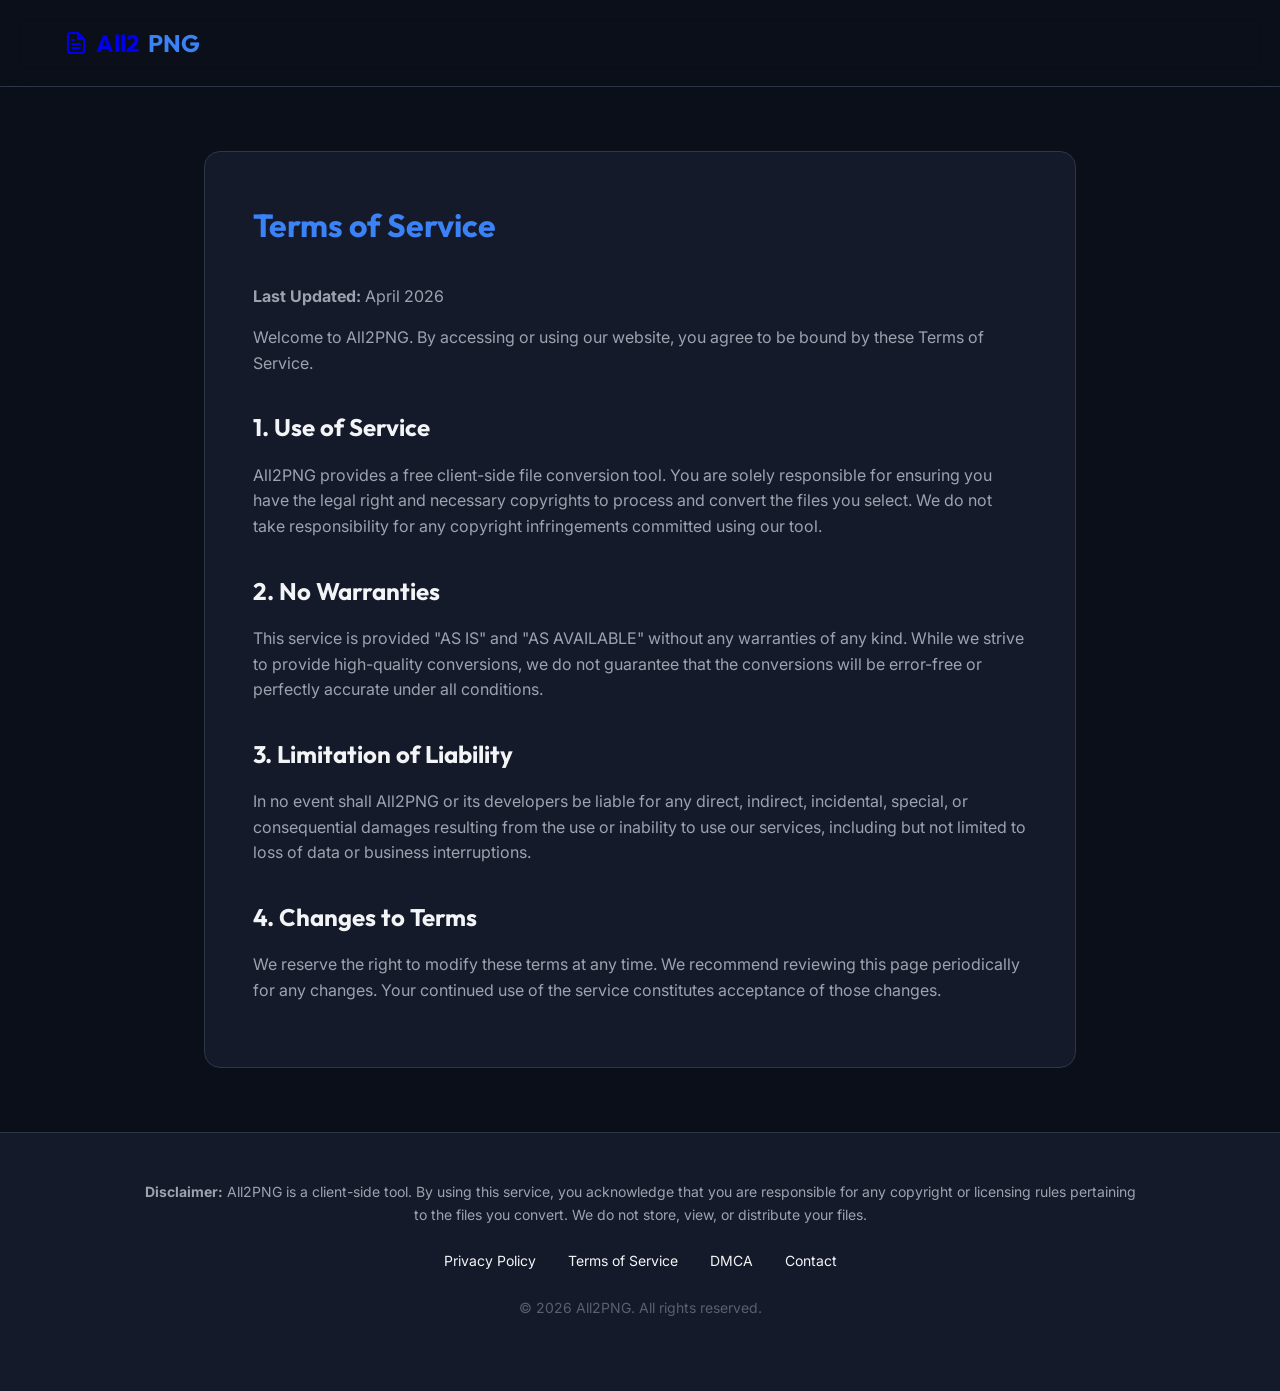
<file: terms.html>
<!DOCTYPE html>
<html lang="en">
<head>
    <script async src="https://pagead2.googlesyndication.com/pagead/js/adsbygoogle.js?client=ca-pub-3034607885420925" crossorigin="anonymous"></script>
    <meta charset="UTF-8">
    <meta name="viewport" content="width=device-width, initial-scale=1.0">
    <title>Terms of Service - All2PNG</title>
    <link rel="stylesheet" href="style.css">
    <link href="https://fonts.googleapis.com/css2?family=Inter:wght@400;500;600;700;800&family=Outfit:wght@400;500;600;700&display=swap" rel="stylesheet">
    <style>
        .legal-content {
            background: var(--bg-card);
            padding: 3rem;
            border-radius: 16px;
            border: 1px solid var(--border-color);
            margin: 2rem 0;
        }
        .legal-content h1 { margin-bottom: 2rem; color: var(--primary); }
        .legal-content h2 { margin: 2rem 0 1rem; }
        .legal-content p, .legal-content li { color: var(--text-muted); margin-bottom: 1rem; }
    </style>
</head>
<body class="dark-theme">
    <nav class="navbar">
        <a href="index.html" class="logo" style="text-decoration: none;">
            <svg width="24" height="24" viewBox="0 0 24 24" fill="none" stroke="currentColor" stroke-width="2" stroke-linecap="round" stroke-linejoin="round"><path d="M14 2H6a2 2 0 0 0-2 2v16c0 1.1.9 2 2 2h12a2 2 0 0 0 2-2V8l-6-6z"/><path d="M14 3v5h5M16 13H8M16 17H8M10 9H8"/></svg>
            All2<span>PNG</span>
        </a>
    </nav>
    <main class="container">
        <div class="legal-content">
            <h1>Terms of Service</h1>
            <p><strong>Last Updated:</strong> April 2026</p>
            <p>Welcome to All2PNG. By accessing or using our website, you agree to be bound by these Terms of Service.</p>
            
            <h2>1. Use of Service</h2>
            <p>All2PNG provides a free client-side file conversion tool. You are solely responsible for ensuring you have the legal right and necessary copyrights to process and convert the files you select. We do not take responsibility for any copyright infringements committed using our tool.</p>
            
            <h2>2. No Warranties</h2>
            <p>This service is provided "AS IS" and "AS AVAILABLE" without any warranties of any kind. While we strive to provide high-quality conversions, we do not guarantee that the conversions will be error-free or perfectly accurate under all conditions.</p>
            
            <h2>3. Limitation of Liability</h2>
            <p>In no event shall All2PNG or its developers be liable for any direct, indirect, incidental, special, or consequential damages resulting from the use or inability to use our services, including but not limited to loss of data or business interruptions.</p>
            
            <h2>4. Changes to Terms</h2>
            <p>We reserve the right to modify these terms at any time. We recommend reviewing this page periodically for any changes. Your continued use of the service constitutes acceptance of those changes.</p>
        </div>
    </main>
    <footer id="privacy">
        <div class="footer-content">
            <p><strong>Disclaimer:</strong> All2PNG is a client-side tool. By using this service, you acknowledge that you are responsible for any copyright or licensing rules pertaining to the files you convert. We do not store, view, or distribute your files.</p>
            <div class="footer-links">
                <a href="privacy.html">Privacy Policy</a>
                <a href="terms.html">Terms of Service</a>
                <a href="privacy.html#dmca">DMCA</a>
                <a href="mailto:admin@all2png.com">Contact</a>
            </div>
            <p class="copyright">&copy; 2026 All2PNG. All rights reserved.</p>
        </div>
    </footer>
</body>
</html>
</file>
<file: style.css>
:root {
    --bg-main: #0B0F19;
    --bg-card: #151A2A;
    --bg-card-hover: #1A2133;
    --text-main: #F3F4F6;
    --text-muted: #9CA3AF;
    --primary: #3B82F6;
    --primary-hover: #2563EB;
    --gradient-start: #3B82F6;
    --gradient-end: #8B5CF6;
    --accent: #10B981;
    --border-color: #2D3748;
    --drop-border: #4B5563;
}

body.light-theme {
    --bg-main: #F9FAFB;
    --bg-card: #FFFFFF;
    --bg-card-hover: #F3F4F6;
    --text-main: #111827;
    --text-muted: #4B5563;
    --primary: #2563EB;
    --primary-hover: #1D4ED8;
    --border-color: #E5E7EB;
    --drop-border: #D1D5DB;
}

* {
    margin: 0;
    padding: 0;
    box-sizing: border-box;
}

body {
    font-family: 'Inter', sans-serif;
    background-color: var(--bg-main);
    color: var(--text-main);
    line-height: 1.6;
    min-height: 100vh;
    display: flex;
    flex-direction: column;
}

/* Typography Extensions */
h1, h2, h3, h4 { font-family: 'Outfit', sans-serif; }

/* Navbar */
.navbar {
    display: flex;
    justify-content: space-between;
    align-items: center;
    padding: 1.5rem 5%;
    background: rgba(11, 15, 25, 0.8);
    backdrop-filter: blur(12px);
    border-bottom: 1px solid var(--border-color);
    position: sticky;
    top: 0;
    z-index: 100;
}

.logo {
    display: flex;
    align-items: center;
    gap: 0.5rem;
    font-size: 1.5rem;
    font-weight: 700;
    font-family: 'Outfit', sans-serif;
}
.logo span { color: var(--primary); }

.nav-links a {
    color: var(--text-muted);
    text-decoration: none;
    margin-left: 2rem;
    font-weight: 500;
    transition: color 0.3s ease;
}
.nav-links a:hover { color: var(--text-main); }

/* Main Container */
.container {
    max-width: 1000px;
    margin: 0 auto;
    padding: 2rem 5%;
    flex: 1;
}

/* Hero Section */
.hero {
    text-align: center;
    margin: 3rem 0;
}

.secure-badge {
    display: inline-flex;
    align-items: center;
    justify-content: center;
    gap: 0.5rem;
    background: rgba(16, 185, 129, 0.1);
    color: var(--accent);
    padding: 0.5rem 1rem;
    border-radius: 999px;
    font-size: 0.875rem;
    font-weight: 600;
    margin-bottom: 1.5rem;
    border: 1px solid rgba(16, 185, 129, 0.2);
}

.hero h1 {
    font-size: 3.5rem;
    font-weight: 800;
    margin-bottom: 1rem;
    line-height: 1.2;
}

.gradient-text {
    background: linear-gradient(to right, var(--gradient-start), var(--gradient-end));
    -webkit-background-clip: text;
    -webkit-text-fill-color: transparent;
}

.hero p {
    font-size: 1.2rem;
    color: var(--text-muted);
    max-width: 600px;
    margin: 0 auto;
}

/* Ads */
.ad-placeholder {
    width: 100%;
    margin: 2rem 0;
    background: var(--bg-card);
    border: 1px dashed var(--border-color);
    border-radius: 12px;
    display: flex;
    align-items: center;
    justify-content: center;
    color: var(--text-muted);
    font-size: 0.875rem;
    height: 90px; /* Standard ad banner height */
}
.bottom-ad { height: 250px; }

/* Converter Box */
.converter-box {
    background: var(--bg-card);
    border-radius: 24px;
    padding: 2rem;
    box-shadow: 0 25px 50px -12px rgba(0, 0, 0, 0.5);
    border: 1px solid var(--border-color);
    margin: 2rem 0;
}

.drop-zone {
    border: 2px dashed var(--drop-border);
    border-radius: 16px;
    padding: 4rem 2rem;
    text-align: center;
    cursor: pointer;
    transition: all 0.3s ease;
    background: rgba(11, 15, 25, 0.5);
}

.drop-zone:hover, .drop-zone.dragover {
    border-color: var(--primary);
    background: rgba(59, 130, 246, 0.05);
}

.icon-container {
    color: var(--primary);
    margin-bottom: 1.5rem;
}

.drop-content h3 {
    font-size: 1.5rem;
    margin-bottom: 0.5rem;
}

.drop-content p {
    color: var(--text-muted);
    margin-bottom: 1rem;
}

.supported-formats {
    display: inline-block;
    font-size: 0.75rem;
    background: var(--border-color);
    padding: 0.25rem 0.75rem;
    border-radius: 999px;
    color: var(--text-muted);
}

/* Progress & Status */
.hidden { display: none !important; }

.status-container {
    padding: 2rem 0;
    text-align: center;
}

.status-container h4 {
    font-size: 1.25rem;
    margin-bottom: 1rem;
}

.progress-bar-container {
    width: 100%;
    height: 8px;
    background: var(--border-color);
    border-radius: 999px;
    overflow: hidden;
    margin-bottom: 1rem;
}

.progress-bar {
    height: 100%;
    background: linear-gradient(to right, var(--gradient-start), var(--gradient-end));
    width: 0%;
    transition: width 0.3s ease;
}

#statusMessage {
    color: var(--text-muted);
    font-size: 0.875rem;
}

/* Results Area */
.results-container {
    margin-top: 2rem;
    display: flex;
    flex-direction: column;
    gap: 1rem;
}

.result-item {
    display: flex;
    justify-content: space-between;
    align-items: center;
    padding: 1rem 1.5rem;
    background: rgba(255,255,255,0.03);
    border-radius: 12px;
    border: 1px solid var(--border-color);
}

.result-info {
    display: flex;
    align-items: center;
    gap: 1rem;
}

.btn-download {
    background: var(--primary);
    color: white;
    text-decoration: none;
    padding: 0.5rem 1.5rem;
    border-radius: 8px;
    font-weight: 600;
    transition: background 0.3s ease;
    display: flex;
    align-items: center;
    gap: 0.5rem;
    border: none;
    cursor: pointer;
}

.btn-download:hover { background: var(--primary-hover); }
.btn-download.outline {
    background: transparent;
    border: 1px solid var(--border-color);
}
.btn-download.outline:hover { background: rgba(255,255,255,0.05); }

/* Features Section */
.features {
    display: grid;
    grid-template-columns: repeat(auto-fit, minmax(280px, 1fr));
    gap: 2rem;
    margin: 4rem 0;
}

.feature-card {
    background: var(--bg-card);
    padding: 2rem;
    border-radius: 16px;
    border: 1px solid var(--border-color);
    transition: transform 0.3s ease;
}

.feature-card:hover { transform: translateY(-5px); }

.feature-icon {
    font-size: 2rem;
    margin-bottom: 1rem;
}

.feature-card h3 { margin-bottom: 0.5rem; }
.feature-card p { color: var(--text-muted); font-size: 0.9rem; }

/* SEO FAQ Section */
.seo-faq {
    margin: 4rem 0;
    padding: 2rem;
    background: var(--bg-card);
    border-radius: 16px;
    border: 1px solid var(--border-color);
}

.faq-container h2 {
    font-size: 2rem;
    margin-bottom: 2rem;
    text-align: center;
}

.faq-item {
    margin-bottom: 1.5rem;
    padding-bottom: 1.5rem;
    border-bottom: 1px solid var(--border-color);
}
.faq-item:last-child {
    margin-bottom: 0;
    padding-bottom: 0;
    border-bottom: none;
}

.faq-item h3 {
    font-size: 1.25rem;
    margin-bottom: 0.5rem;
    color: var(--primary);
}

.faq-item p {
    color: var(--text-muted);
    font-size: 0.95rem;
}

/* Footer */
footer {
    margin-top: auto;
    padding: 3rem 5%;
    border-top: 1px solid var(--border-color);
    background: var(--bg-card);
}

.footer-content {
    max-width: 1000px;
    margin: 0 auto;
    text-align: center;
}

.footer-content p {
    color: var(--text-muted);
    font-size: 0.875rem;
    margin-bottom: 1.5rem;
}

.footer-links {
    display: flex;
    justify-content: center;
    gap: 2rem;
    margin-bottom: 1.5rem;
}

.footer-links a {
    color: var(--text-main);
    text-decoration: none;
    font-size: 0.875rem;
}
.footer-links a:hover { color: var(--primary); }

.copyright { opacity: 0.5; }

/* Responsive adjustments */
@media (max-width: 768px) {
    .hero h1 { font-size: 2.5rem; }
    .features { grid-template-columns: 1fr; }
    .drop-zone { padding: 2rem 1rem; }
    .result-item { flex-direction: column; gap: 1rem; align-items: stretch; text-align: center; }
    .btn-download { justify-content: center; }
}

/* Tool Badge */
.tool-badge {
    background: rgba(59, 130, 246, 0.1);
    color: var(--primary);
    padding: 0.5rem 1.2rem;
    border-radius: 999px;
    text-decoration: none;
    font-weight: 600;
    font-size: 0.9rem;
    border: 1px solid rgba(59, 130, 246, 0.2);
    transition: all 0.3s ease;
}
.tool-badge:hover {
    background: var(--primary);
    color: white;
    transform: translateY(-2px);
}

/* Tool Settings UI */
.tool-settings {
    margin-bottom: 1.5rem;
    padding: 1.5rem;
    background: rgba(0,0,0,0.2);
    border-radius: 12px;
    border: 1px solid var(--border-color);
    text-align: left;
}
.light-theme .tool-settings {
    background: rgba(0,0,0,0.02);
}

.setting-group {
    margin-bottom: 1rem;
}
.setting-group:last-child {
    margin-bottom: 0;
}

.setting-group label {
    display: block;
    margin-bottom: 0.5rem;
    font-weight: 600;
    color: var(--text-main);
}

.setting-group input[type="range"] {
    width: 100%;
    accent-color: var(--primary);
}

.setting-group input[type="number"] {
    width: 100%;
    padding: 0.5rem;
    border-radius: 6px;
    border: 1px solid var(--border-color);
    background: var(--bg-main);
    color: var(--text-main);
    font-family: 'Inter', sans-serif;
}

.quality-value {
    float: right;
    color: var(--primary);
    font-weight: bold;
}

/* Theme Toggle */
.theme-toggle {
    background: transparent;
    border: none;
    color: var(--text-muted);
    cursor: pointer;
    font-size: 1.2rem;
    margin-left: 1rem;
    display: flex;
    align-items: center;
    justify-content: center;
    padding: 0.5rem;
    border-radius: 50%;
    transition: all 0.3s ease;
}

.theme-toggle:hover {
    color: var(--text-main);
    background: rgba(255,255,255,0.1);
}
.light-theme .theme-toggle:hover {
    background: rgba(0,0,0,0.05);
}

/* Header nav right side flex */
.nav-right {
    display: flex;
    align-items: center;
}
</file>
